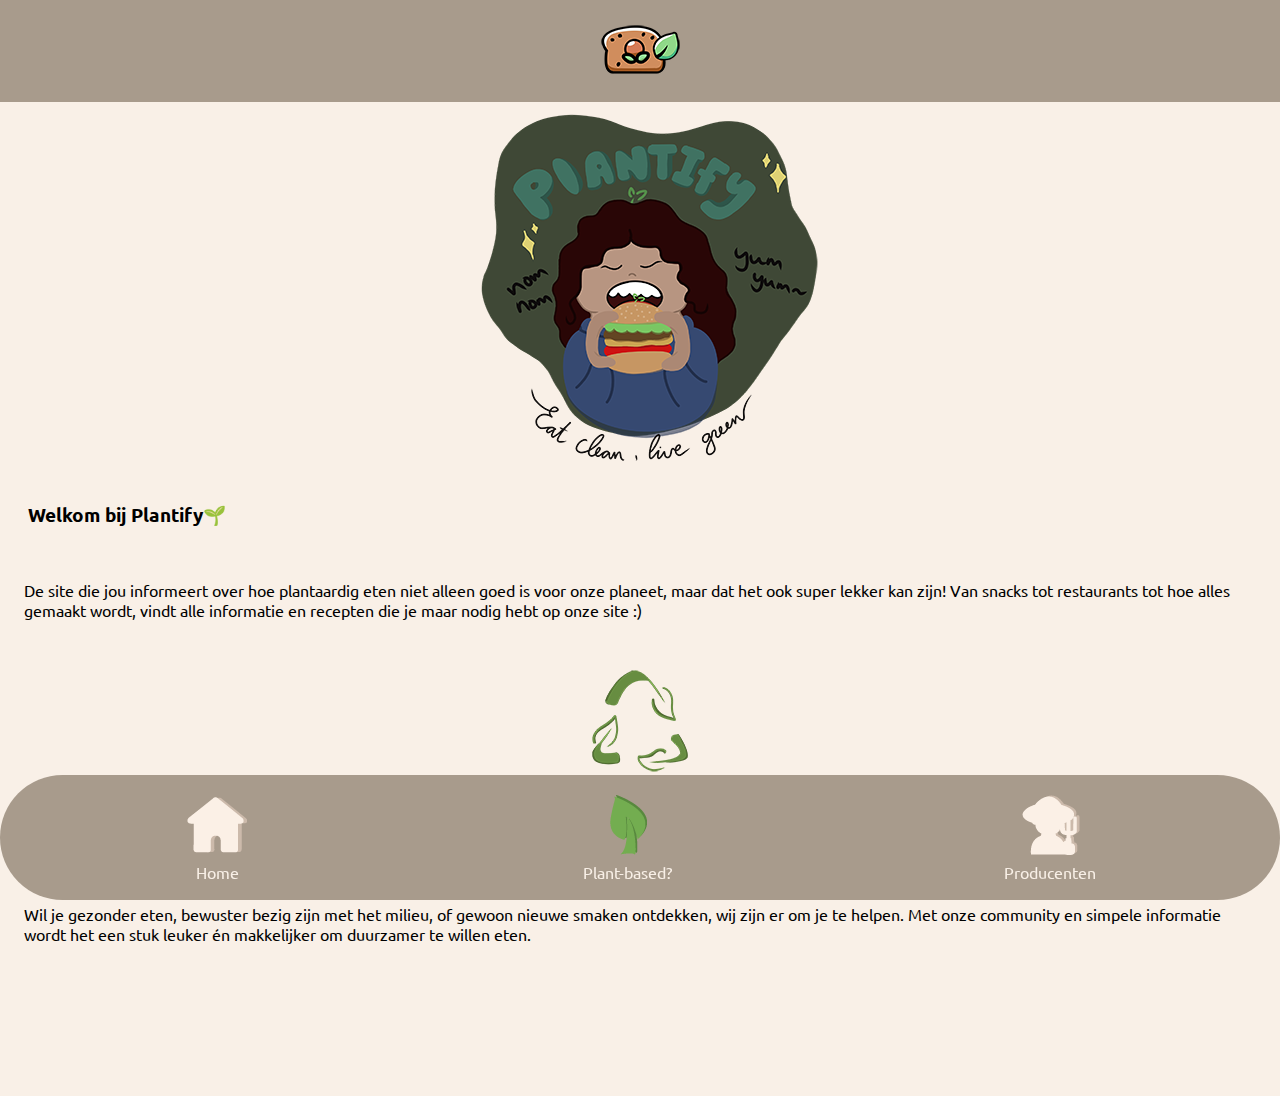
<file: index.html>
<!DOCTYPE html>
<html lang="nl">
<head>
    <meta charset="UTF-8">
    <meta name="viewport" content="width=device-width, initial-scale=1.0">
    <link rel="stylesheet" href="css/style.css">
    <link rel="preconnect" href="https://fonts.googleapis.com">
    <link rel="preconnect" href="https://fonts.gstatic.com" crossorigin>
    <link href="https://fonts.googleapis.com/css2?family=Roboto:ital,wght@0,100;0,300;0,400;0,500;0,700;0,900;1,100;1,300;1,400;1,500;1,700;1,900&family=Ubuntu:wght@400;700&display=swap" rel="stylesheet">
    <title>Plantify</title>
</head>
<body>
    <header>
       <div class="logo">
        <img src="images/logoplantify2.1.png" alt="plantify logo">
       </div>
    </header>
    <main>
        <img src="images/Plantify_home.png" alt="Plantify homepage pic">
      </main>
<section>
    <h3>Welkom bij Plantify🌱</h3>
    <p>De site die jou informeert over hoe plantaardig eten niet alleen goed is voor onze planeet, maar dat het ook super lekker kan zijn! Van snacks tot restaurants tot hoe alles gemaakt wordt, vindt alle informatie en recepten die je maar nodig hebt op onze site :) </p>
</section>
<section class="recyclelogo">
    <img src="images/recycle.png" alt="Recycle logo">
</section>
<section>
    <h3>Waarom plantaardig eten? 🌿</h3>
    <p>Wil je gezonder eten, bewuster bezig zijn met het milieu, of gewoon nieuwe smaken ontdekken, wij zijn er om je te helpen. Met onze community en simpele informatie wordt het een stuk leuker én makkelijker om duurzamer te willen eten. </p>
</section>
     <nav>
        <div class="menubalk">
            <ul class="nav-menu">
                    <li>
                        <a href="index.html"><img src="images/home.png"></a>
                        <p>Home</p>
                    </li>
                    <li>
                        <a href="over_plant-based.html"><img src="images/plant-based.png"></a>
                        <p>Plant-based?</p>
                    </li>
                    <li>
                        <a href="onze_producenten.html"><img src="images/producenten.png"></a>
                        <p>Producenten</p>
                    </li>
            </ul>
        </div>
       </nav>
</body>
</file>
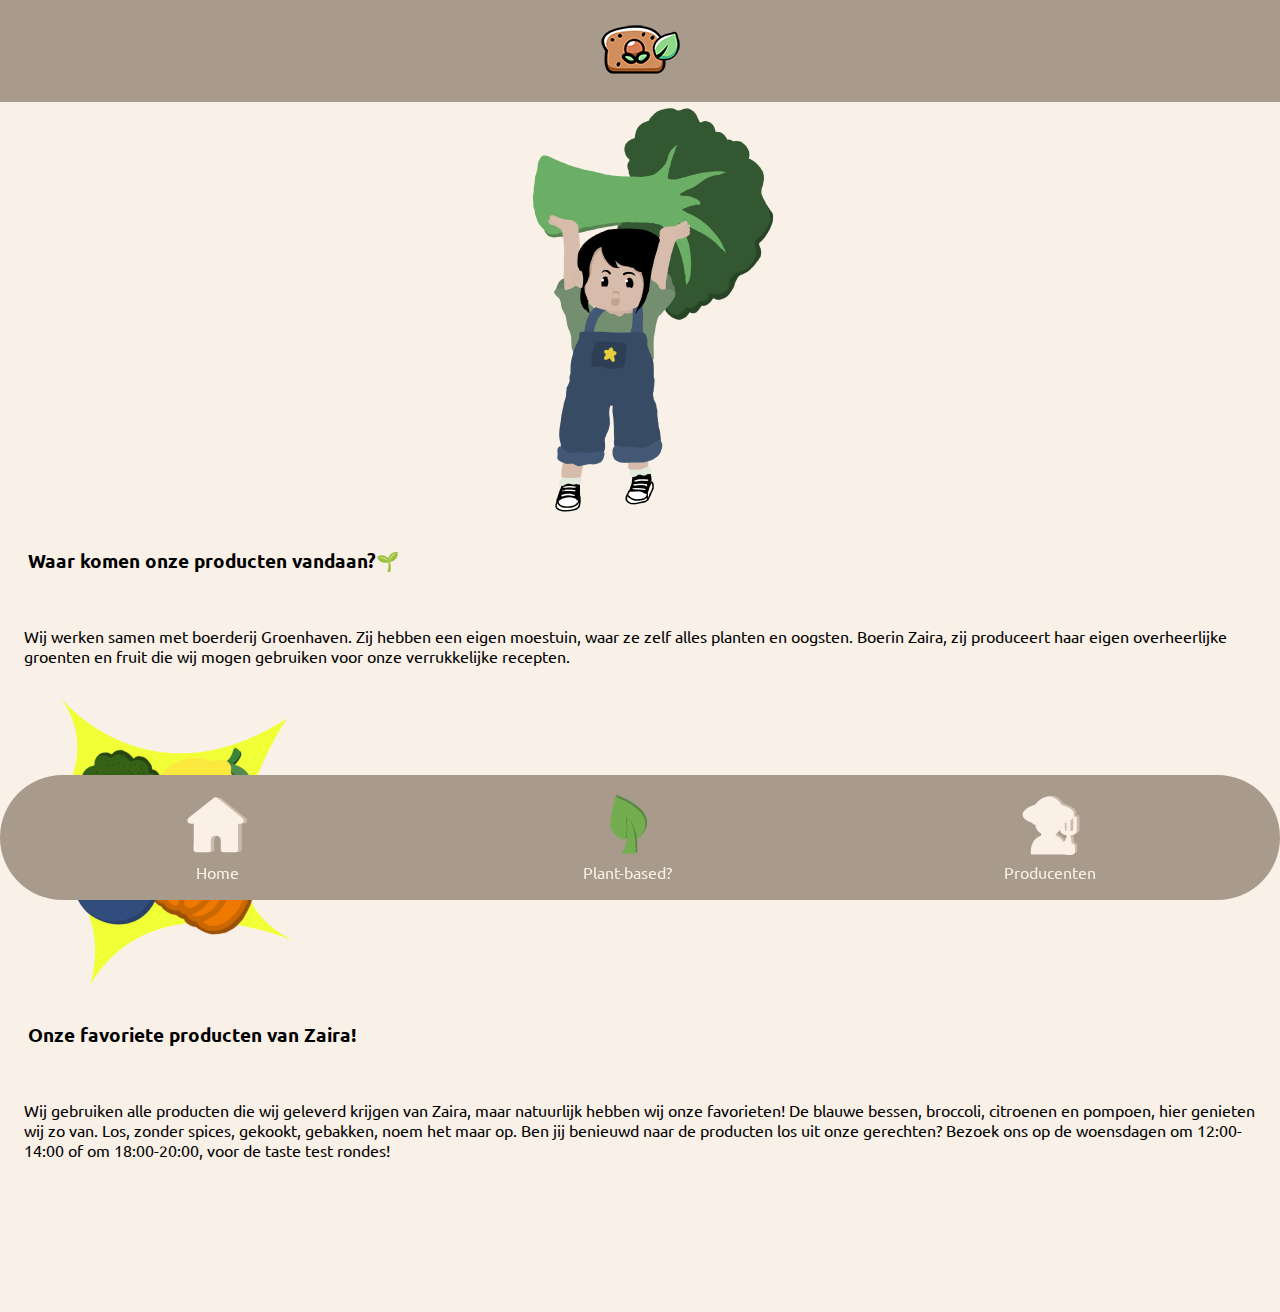
<file: onze_producenten.html>
<!DOCTYPE html>
<html lang="nl">
<head>
    <meta charset="UTF-8">
    <meta name="viewport" content="width=device-width, initial-scale=1.0">
    <link rel="stylesheet" href="css/style.css">
    <link rel="preconnect" href="https://fonts.googleapis.com">
    <link rel="preconnect" href="https://fonts.gstatic.com" crossorigin>
    <link href="https://fonts.googleapis.com/css2?family=Roboto:ital,wght@0,100;0,300;0,400;0,500;0,700;0,900;1,100;1,300;1,400;1,500;1,700;1,900&family=Ubuntu:wght@400;700&display=swap" rel="stylesheet">
    <title>Plantify</title>
</head>
<body>
    <header>
        <div class="logo">
            <img src="images/logoplantify2.1.png" alt="plantify logo">
           </div>
    </header>
    <main>
        <img src="images/producent.png" alt="Boerin Zaira met broccoli">
    </main>
    <section> 
        <h3>Waar komen onze producten vandaan?🌱</h3>
        <p>Wij werken samen met boerderij Groenhaven. Zij hebben een eigen moestuin, waar ze zelf alles planten en oogsten. Boerin Zaira, zij produceert haar eigen overheerlijke groenten en fruit die wij mogen gebruiken voor onze verrukkelijke recepten.</p>
    </section>
    <section> <img src="images/verschillendegroentesenfruit.png" alt="bes, broccoli, citroen, wortel"></section>
    <section> 
        <h3>Onze favoriete producten van Zaira!</h3>
        <p>Wij gebruiken alle producten die wij geleverd krijgen van Zaira, maar natuurlijk hebben wij onze favorieten! De blauwe bessen, broccoli, citroenen en pompoen, hier genieten wij zo van. Los, zonder spices, gekookt, gebakken, noem het maar op. Ben jij benieuwd naar de producten los uit onze gerechten? Bezoek ons op de woensdagen om 12:00-14:00 of om 18:00-20:00, voor de taste test rondes!</p>
    </section>
        <nav>
            <div class="menubalk">
                <ul class="nav-menu">
                    <li>
                        <a href="index.html"><img src="images/home.png"></a>
                        <p>Home</p>
                    </li>
                    <li>
                        <a href="over_plant-based.html"><img src="images/plant-based.png"></a>
                        <p>Plant-based?</p>
                    </li>
                    <li>
                        <a href="onze_producenten.html"><img src="images/producenten.png"></a>
                        <p>Producenten</p>
                    </li>
            </ul>
            </div>
           </nav>
</body>
</file>
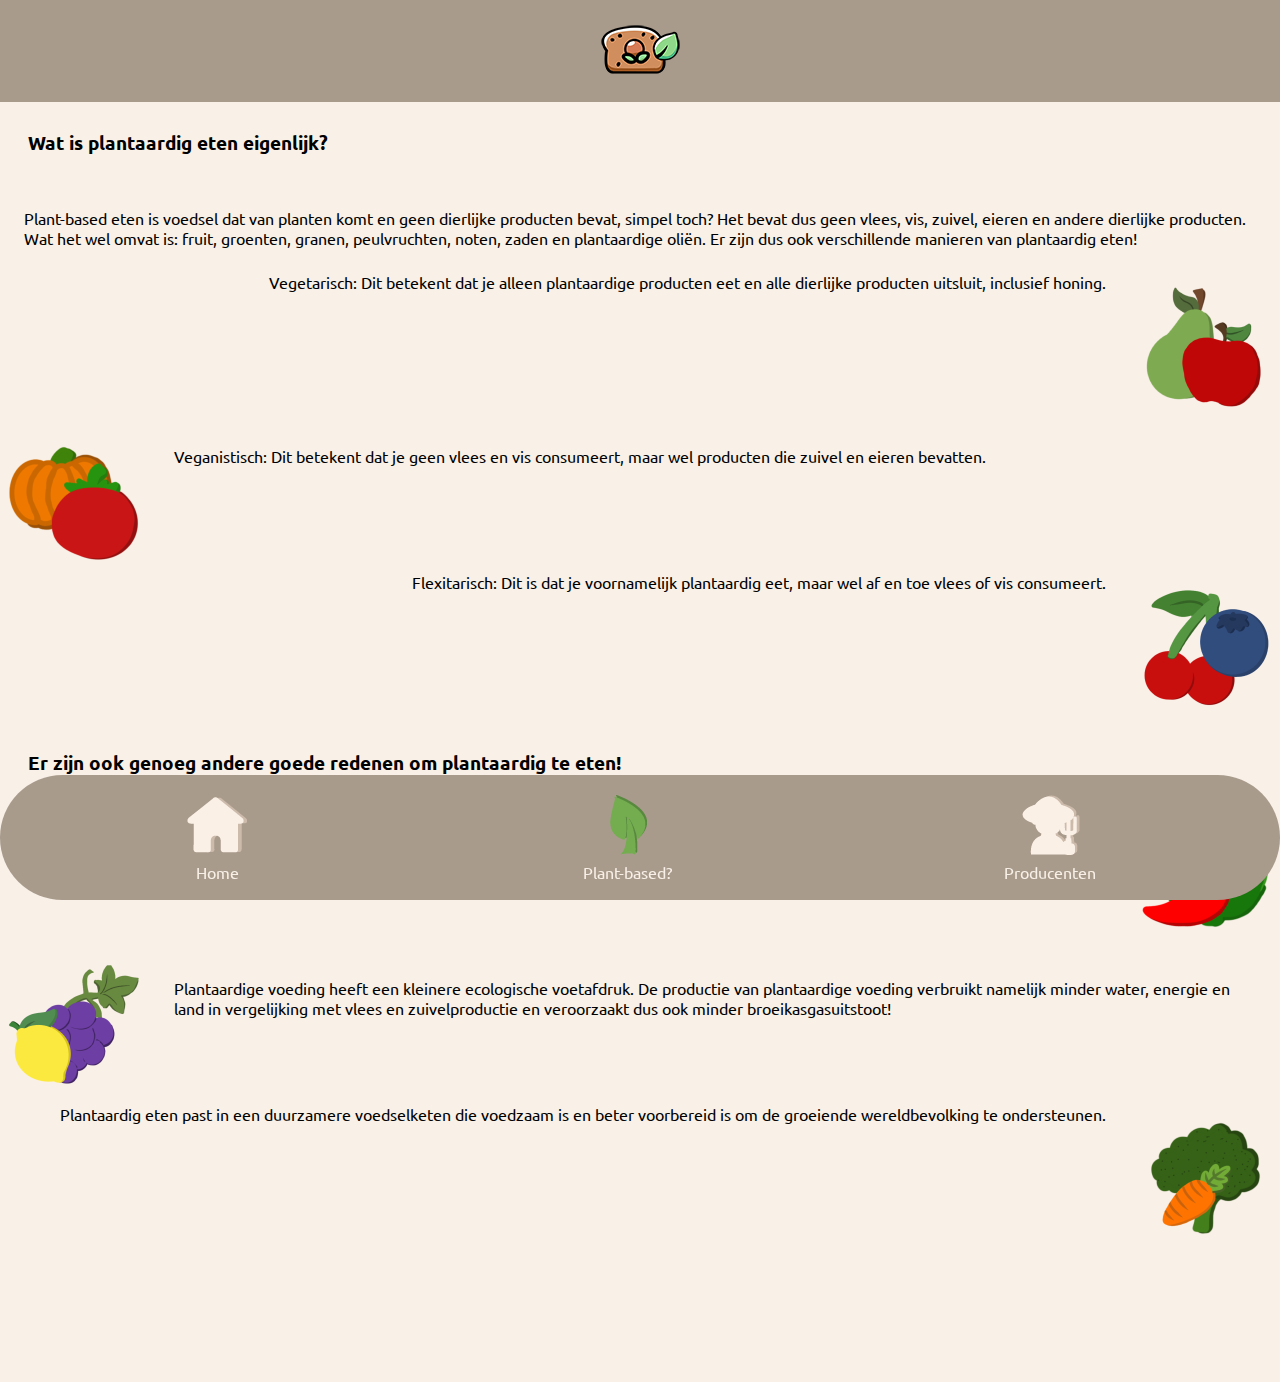
<file: over_plant-based.html>
<!DOCTYPE html>
<html lang="nl">
<head>
    <meta charset="UTF-8">
    <meta name="viewport" content="width=device-width, initial-scale=1.0">
    <link rel="stylesheet" href="css/style.css">
    <link rel="preconnect" href="https://fonts.googleapis.com">
    <link rel="preconnect" href="https://fonts.gstatic.com" crossorigin>
    <link href="https://fonts.googleapis.com/css2?family=Roboto:ital,wght@0,100;0,300;0,400;0,500;0,700;0,900;1,100;1,300;1,400;1,500;1,700;1,900&family=Ubuntu:wght@400;700&display=swap" rel="stylesheet">
    <title>Plantify</title>
</head>
<body class="plant-based">
    <header>
        <div class="logo">
            <img src="images/logoplantify2.1.png" alt="plantify logo">
           </div>
    </header>
 <section>
    <h3>Wat is plantaardig eten eigenlijk?</h3>
    <p>Plant-based eten is voedsel dat van planten komt en geen dierlijke producten bevat, simpel toch? Het bevat dus geen vlees, vis, zuivel, eieren en andere dierlijke producten. Wat het wel omvat is: fruit, groenten, granen, peulvruchten, noten, zaden en plantaardige oliën. Er zijn dus ook verschillende manieren van plantaardig eten!</p>
 </section>
 <section class="links">
    <img src="images/appelpeer.png" alt="appel en peer">
    <p>Vegetarisch: Dit betekent dat je alleen plantaardige producten eet en alle dierlijke producten uitsluit, inclusief honing.</p>
</section>
 <section class="rechts">
    <img src="images/pompoentomaat.png" alt="pompoen en tomaat">
    <p>Veganistisch: Dit betekent dat je geen vlees en vis consumeert, maar wel producten die zuivel en eieren bevatten.</p>
 </section>
 <section class="links">
    <img src="images/kersbes.png" alt="kers en blauwebes">
       <p>Flexitarisch: Dit is dat je voornamelijk plantaardig eet, maar wel af en toe vlees of vis consumeert.</p> 
 </section>
 <section class="rechts">
    <h3>Er zijn ook genoeg andere goede redenen om plantaardig te eten!</h3>
 </section>
 <section class="links">
    <img src="images/bloemkoolpeper.png" alt="appel en peer">
    <p>Een plantaardig dieet draagt bij aan een lagere kans op hart- en vaatziekten, hoge bloeddruk, diabetes type 2 en sommige vormen van kanker. Dit komt vaal door lagere verzadigde vetten en het hogere vezelgehalte van een plantaardig dieet!</p>
</section>
 <section class="rechts">
    <img src="images/druifcitroen.png" alt="pompoen en tomaat">
    <p>Plantaardige voeding heeft een kleinere ecologische voetafdruk. De productie van plantaardige voeding verbruikt namelijk minder water, energie en land in vergelijking met vlees en zuivelproductie en veroorzaakt dus ook minder broeikasgasuitstoot! </p>
 </section>
 <section class="links">
    <img src="images/broccoliwortel.png" alt="kers en blauwebes">
       <p>Plantaardig eten past in een duurzamere voedselketen die voedzaam is en beter voorbereid is om de groeiende wereldbevolking te ondersteunen.</p>
 </section>
        <nav>
            <div class="menubalk">
                <ul class="nav-menu">
                    <li>
                        <a href="index.html"><img src="images/home.png"></a>
                        <p>Home</p>
                    </li>
                    <li>
                        <a href="over_plant-based.html"><img src="images/plant-based.png"></a>
                        <p>Plant-based?</p>
                    </li>
                    <li>
                        <a href="onze_producenten.html"><img src="images/producenten.png"></a>
                        <p>Producenten</p>
                    </li>
            </ul>
            </div>
           </nav>
</body>
</file>
<file: css/style.css>
* {
    margin: 0;
    padding: 0;
    box-sizing: border-box;
}

body {
    background-color: #F9F0E7;
    color: #000000;
    font-family: "Ubuntu", serif;
}

@keyframes bounce {
    0%, 20%, 50%, 80%, 100% { 
        transform: translateY(0); 
    }
    40% { 
        transform: translateY(-30px); 
    }
    60% { 
        transform: translateY(-15px); 
    }
}

.logo {
    animation: bounce 2s infinite forwards;
}



nav {
    background-color: #A89B8C;
    color: #F9F0E7;
    border-radius: 8em;
    padding: 0.1em;
    text-align: center;
    align-content: center;
    bottom: 0;
    left: 0;
    right: 0;
    z-index: 5;
    position: fixed;
}

nav ul {
    display: flex;
    justify-content: space-around;
    padding: 1em;
    text-align: center;
}

ul {
    list-style-type: none;
}

h3 {
    text-align: left;
    padding: 1.5em;
}

header {
    display: flex;
    justify-content: center; 
    background-color: #A89B8C;
    padding: 1.5em;
}

main {
    display: flex;
    justify-content: center;
}


p {
    text-align: left;
    padding: 1.5em;
}

section:last-of-type {
    margin-bottom: 8em;
}

.plant-based .links {
    display: flex;
    flex-direction: row-reverse;
    align-items: flex-start;
    height: auto;
}

.plant-based .links p {
    height: auto;
    padding-top: 0;
}

.plant-based .rechts {
    display: flex;
    flex-direction: row;
    align-items: flex-start;
    height: auto;
}

.links,.rechts img {
    height: 150px;
    align-items: center;
}

nav p {
    padding: 0;
    text-align: center;
}

.recyclelogo {
    display: flex;
    justify-content: center;
}
</file>
